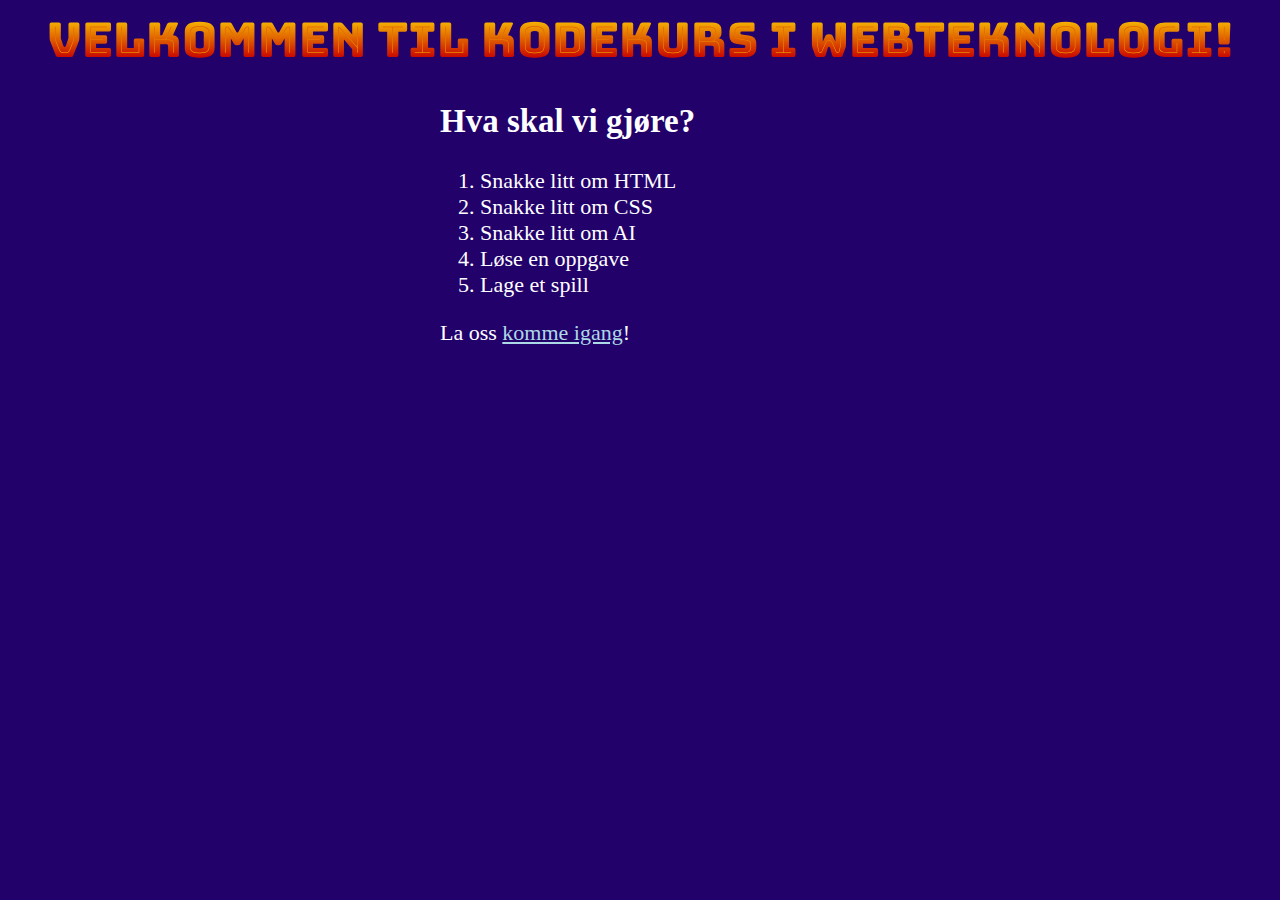
<file: index.html>
<html>
  <head>
      <title>Kodekurs - Webkoding</title>
      <link rel="stylesheet" type="text/css" href="./kurs.css">
      <link rel="preconnect" href="https://fonts.googleapis.com">
      <link rel="preconnect" href="https://fonts.gstatic.com" crossorigin>
      <link href="https://fonts.googleapis.com/css2?family=Bungee+Spice&display=swap" rel="stylesheet">
  </head>
  <body>
    <h1>Velkommen til kodekurs i webteknologi!</h1>
    <div class="innhold">
      <h2>Hva skal vi gjøre?</h2>
      <ol>
        <li>Snakke litt om HTML</li>
        <li>Snakke litt om CSS</li>
        <li>Snakke litt om AI</li>
        <li>Løse en oppgave</li>
        <li>Lage et spill</li>
      </ol>
      <p>La oss <a href="./html/index.html">komme igang</a>!</p>
    </div>
  </body>
</html>
</file>
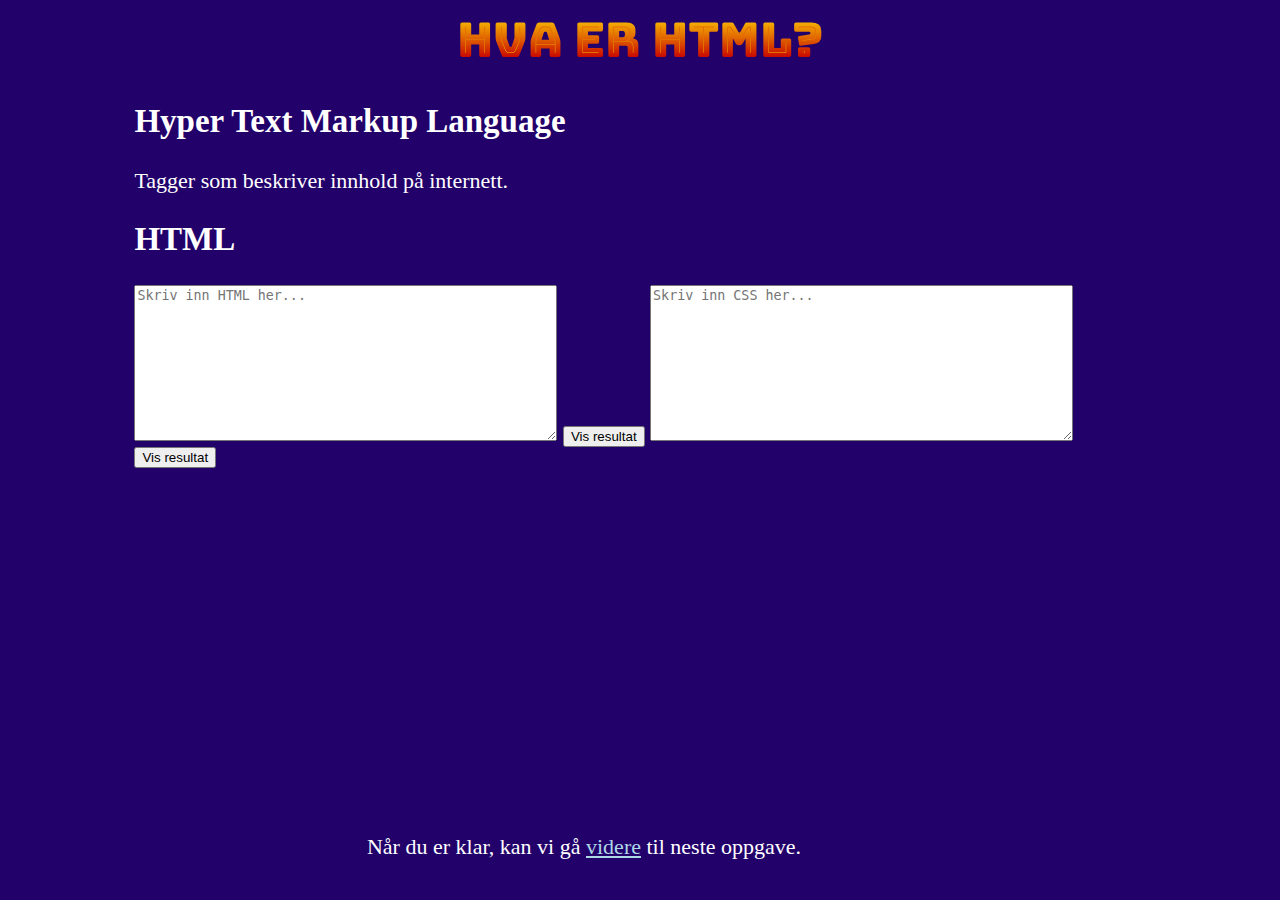
<file: html/index.html>
<html>
  <head>
    <title>Webteknologi - HTML</title>
    <link rel="stylesheet" type="text/css" href="../kurs.css">
    <link rel="preconnect" href="https://fonts.googleapis.com">
    <link rel="preconnect" href="https://fonts.gstatic.com" crossorigin>
    <link href="https://fonts.googleapis.com/css2?family=Bungee+Spice&display=swap" rel="stylesheet">
  </head>
  <body>
    <h1>Hva er HTML?</h1>
    <div class="innhold-stort">
      <h2>Hyper Text Markup Language</h2>

      <p>Tagger som beskriver innhold på internett.</p>
      <h2>HTML</h2>
      <textarea id="htmlInput" placeholder="Skriv inn HTML her..." rows="10" cols="50"></textarea>
      <button onclick="visResultat()">Vis resultat</button>

      <textarea id="cssInput" placeholder="Skriv inn CSS her..." rows="10" cols="50"></textarea>
      <button onclick="visResultat()">Vis resultat</button>
      
      <style id="cssDiv"></style>
      <div id="resultat"></div>
    </div>

    <script>
        function visResultat() {
            const htmlInput = document.getElementById('htmlInput').value;
            const cssInput = document.getElementById('cssInput').value;
            
            const resultatDiv = document.getElementById('resultat');
            resultatDiv.innerHTML = '<style>' + cssInput + '</style>' + htmlInput;
        }
    </script>

    <p class="videre-link">Når du er klar, kan vi gå <a href="../Oppgave1/index.html">videre</a> til neste oppgave.</p>
</html>
</file>
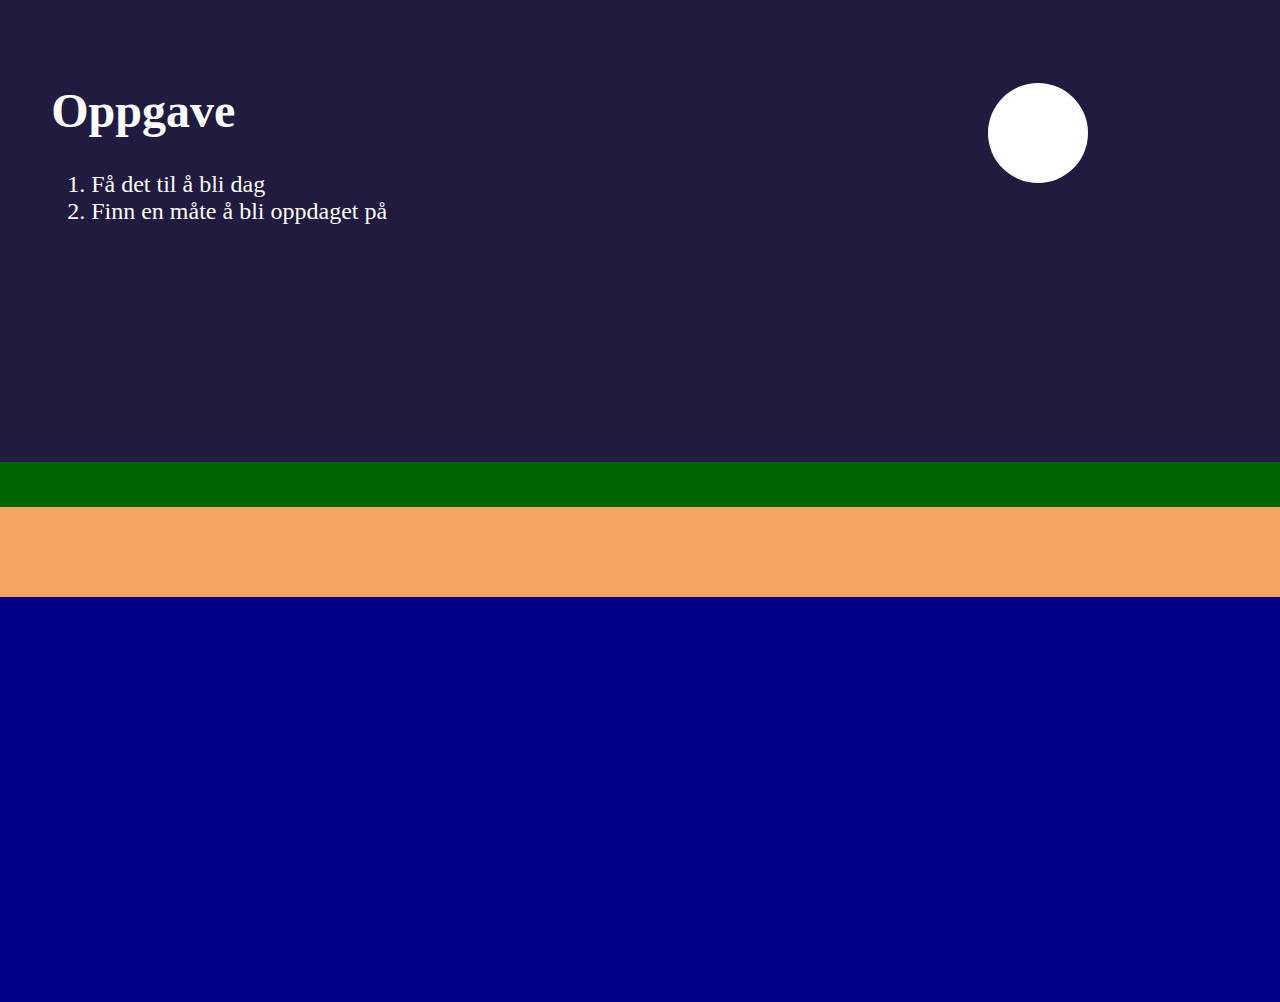
<file: Oppgave1/index.html>
<html>
  <head>
      <title>Home</title>
      <link rel="stylesheet" type="text/css" href="./ødeøy.css">
  </head>
  <body>
      <div class="himmel">
        <h1>Oppgave</h1>
        <ol>
          <li>Få det til å bli dag</li>
          <li>Finn en måte å bli oppdaget på</li>
        </ol>
        <div class="himmellegeme"></div>
      </div>
      <div class="skog"></div>
      <div class="strand">
        
      </div>
      <div class="havet"></div>
  </body>
</html>
</file>
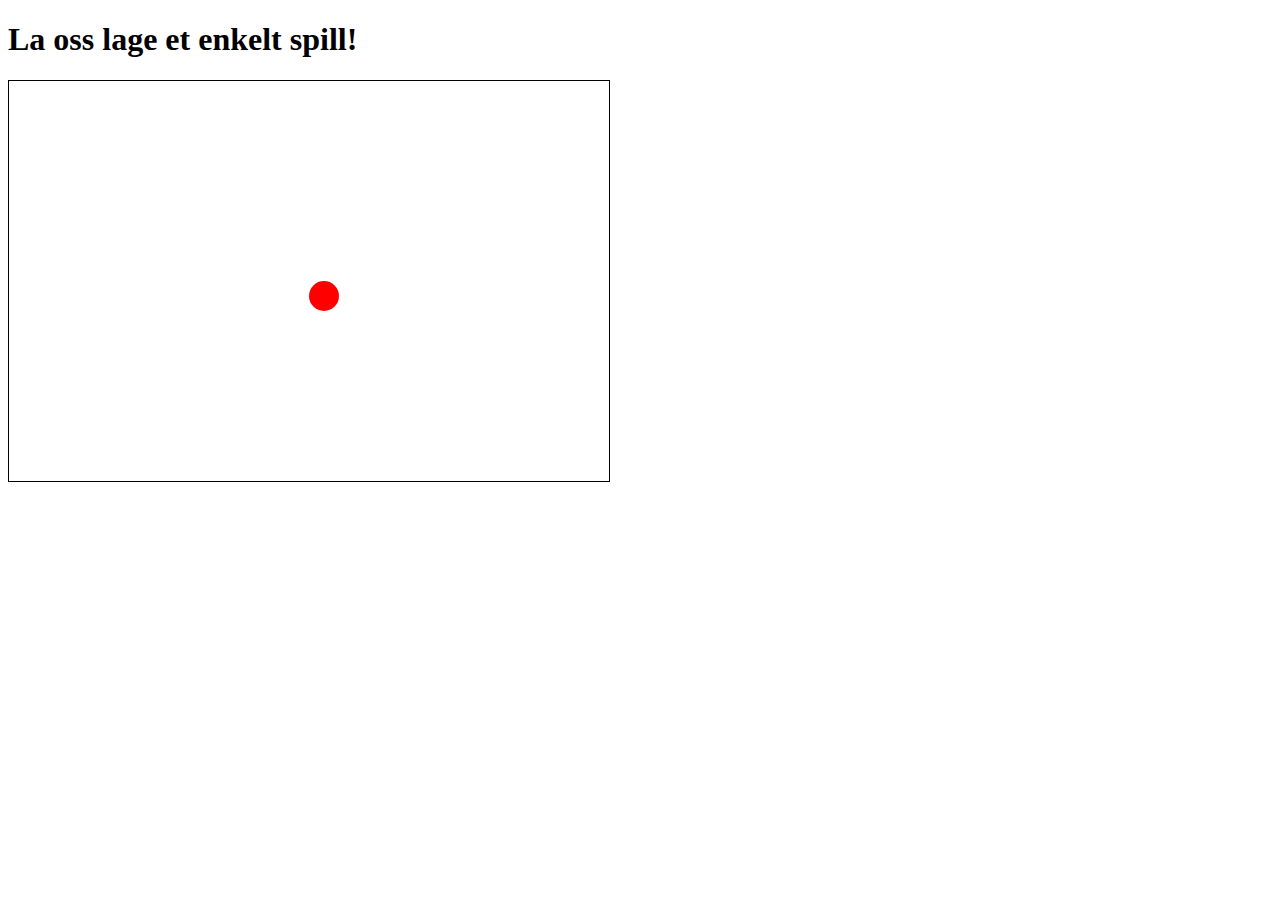
<file: Oppgave2/index.html>
<!DOCTYPE html>
<html lang="en">
<head>
    <meta charset="UTF-8">
    <meta name="viewport" content="width=device-width, initial-scale=1.0">
    <title>Et enkelt spill</title>
    <link rel="stylesheet" type="text/css" href="spill.css">
</head>
<body>
  <h1>La oss lage et enkelt spill!</h1>
  <div id="gameArea"></div>
  <script src="spill.js"></script>
</body>
</html>
</file>
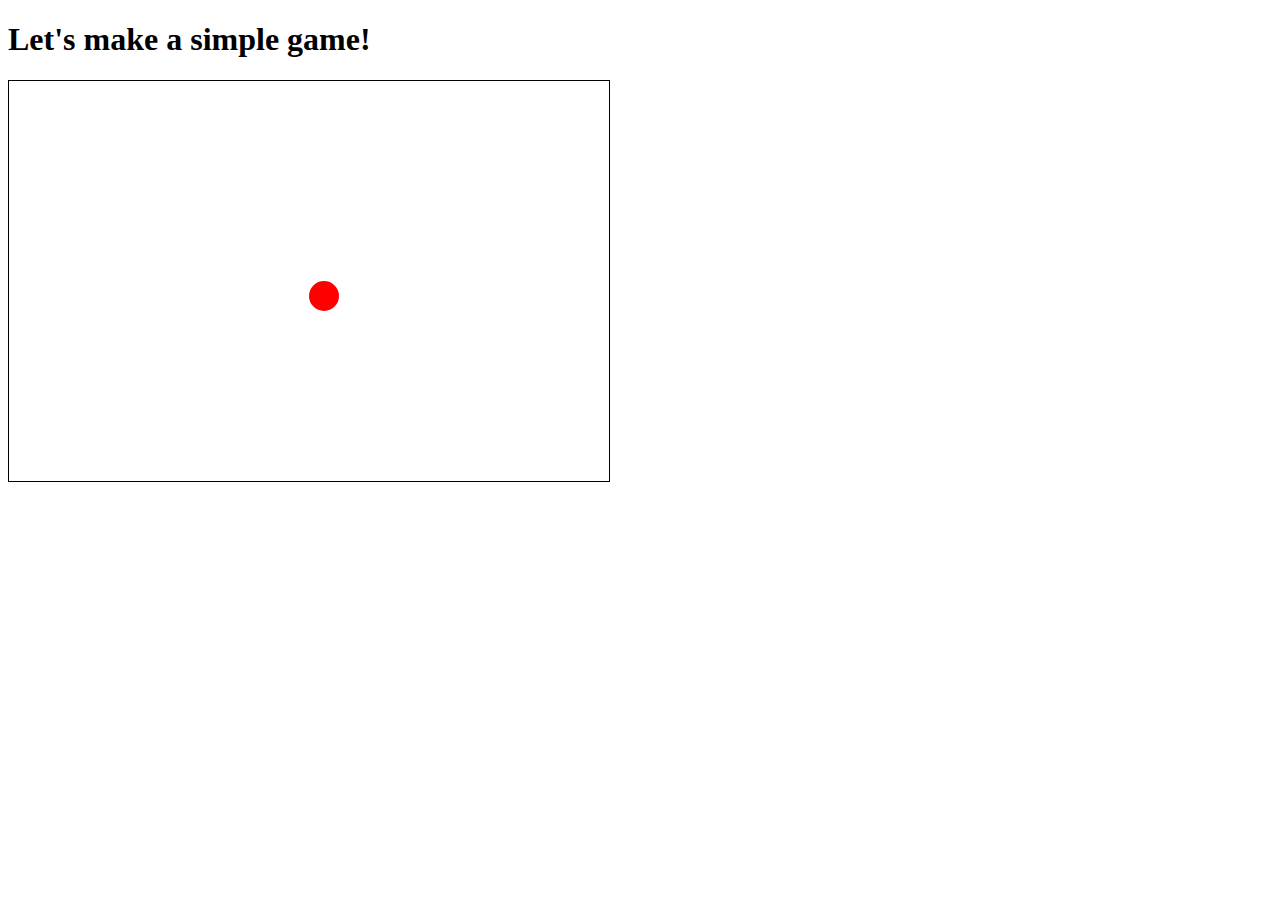
<file: src/Assignment2/index.html>
<!DOCTYPE html>
<html lang="en">
  <head>
    <meta charset="UTF-8" />
    <meta name="viewport" content="width=device-width, initial-scale=1.0" />
    <title>A Simple Game</title>
    <link rel="stylesheet" type="text/css" href="game.css" />
  </head>
  <body>
    <h1>Let's make a simple game!</h1>
    <div id="gameArea"></div>
    <script src="game.js"></script>
  </body>
</html>
</file>
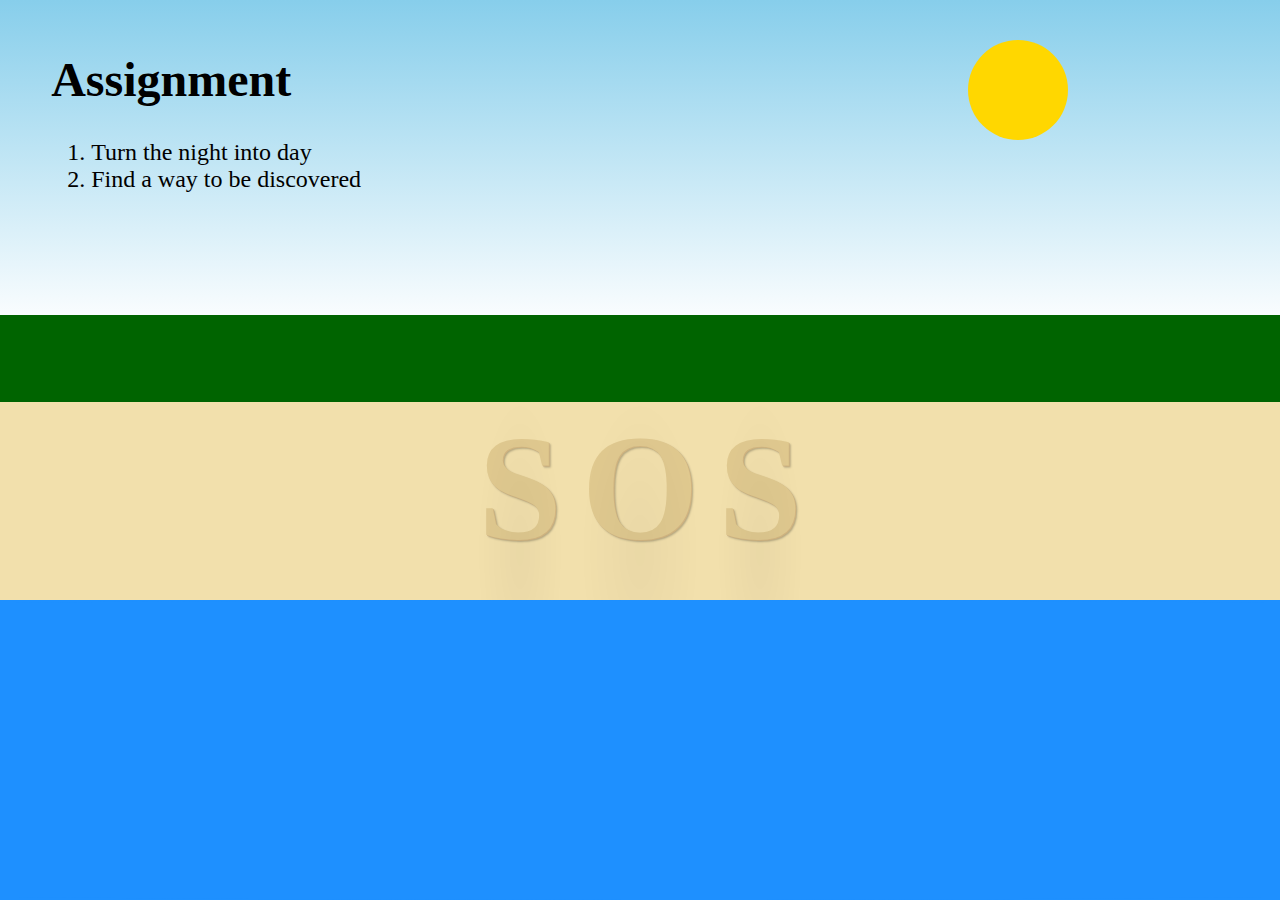
<file: src/Assigment1/løsninger/løsning-1/index.html>
<!DOCTYPE html>
<html lang="no">
  <head>
    <meta charset="UTF-8" />
    <title>Øde Øy</title>
    <!-- Koble til CSS-filen -->
    <link rel="stylesheet" type="text/css" href="./ødeøy.css" />
  </head>
  <body>
    <div class="himmel">
      <h1>Assignment</h1>
      <ol>
        <li>Turn the night into day</li>
        <li>Find a way to be discovered</li>
      </ol>
      <!-- “Sol” -->
      <div class="himmellegeme"></div>
    </div>

    <div class="skog"></div>
    <div class="strand">
      <div class="sos-container">
        <!-- Store bokstaver -->
        <span class="sand-bokstav">S</span>
        <span class="sand-bokstav">O</span>
        <span class="sand-bokstav">S</span>
      </div>
    </div>
    <div class="havet"></div>

    <script>
      // Funksjon for å opprette og animere et fly
      function createAirplane() {
        // Opprett et nytt bildelement for flyet.
        const airplane = document.createElement("div");
        airplane.classList.add("fly");

        // Finn høyden til himmelen og sett en tilfeldig vertikal posisjon for flyet.
        const himmel = document.querySelector(".himmel");
        const himmelHeight = himmel.clientHeight;
        // Anta at flyets høyde er ca. 50px, og plasser innenfor himmelens høyde:
        const topPosition = -Math.floor(Math.random() * 100);
        airplane.style.top = topPosition + "px";

        // Sett flyet til startposisjon (utenfor venstre skjermkant)
        airplane.style.left = "-100px";

        // Legg flyet til i himmelen
        himmel.appendChild(airplane);

        // Etter animasjonen (5s) fjernes flyet automatisk
        setTimeout(() => {
          airplane.remove();
        }, 3000);
      }

      // Opprett et nytt fly med jevne mellomrom (f.eks. hvert 5. sekund)
      setInterval(createAirplane, 5000);
      // Lag ett fly med en gang når siden lastes
      createAirplane();
    </script>
  </body>
</html>
</file>
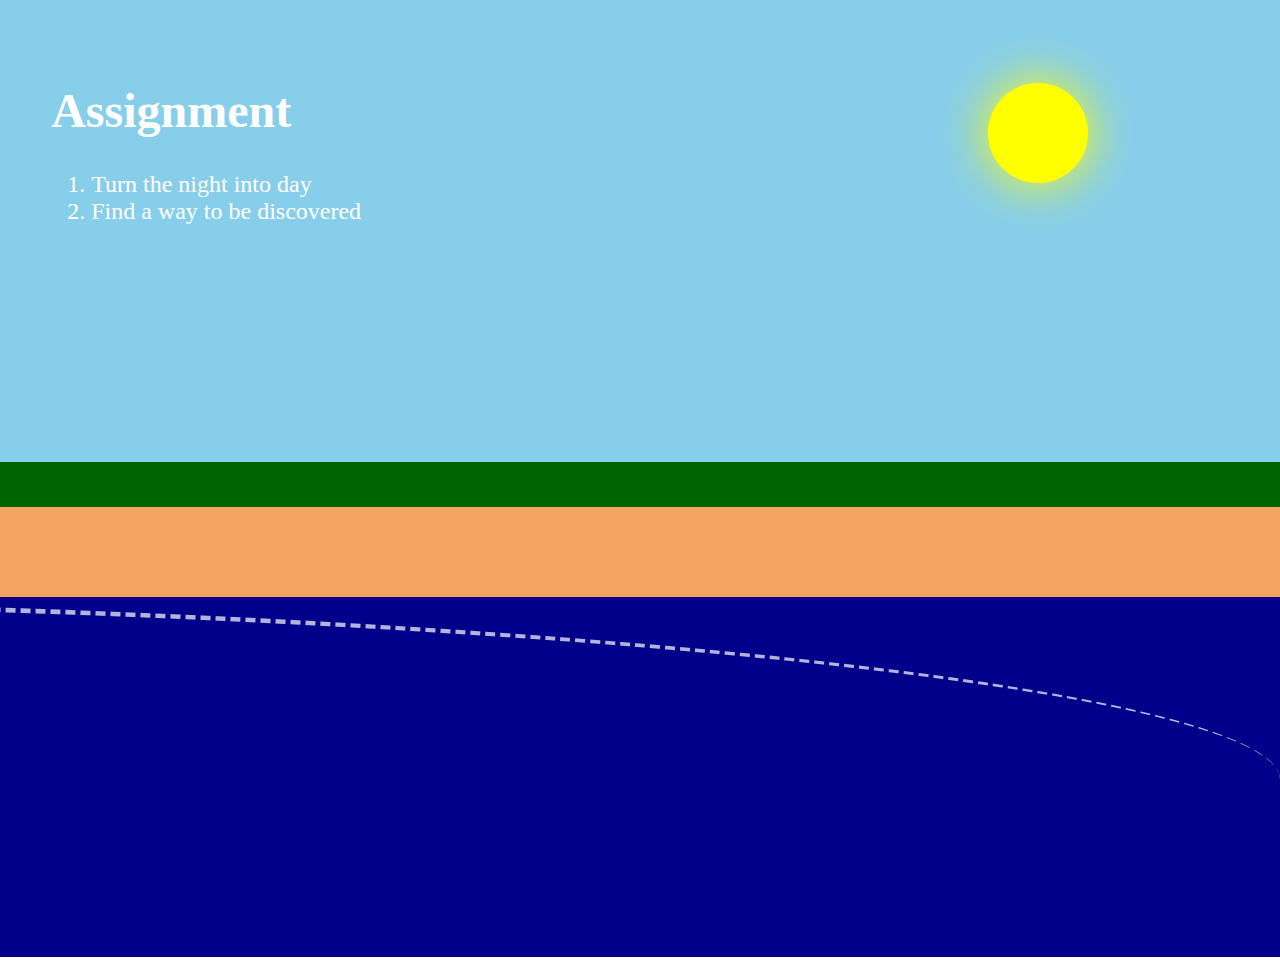
<file: src/Assigment1/løsninger/løsning-2/index.html>
<html>
  <head>
    <title>Home</title>
    <link rel="stylesheet" type="text/css" href="./ødeøy.css" />
  </head>
  <body>
    <div class="himmel">
      <h1>Assignment</h1>
      <ol>
        <li>Turn the night into day</li>
        <li>Find a way to be discovered</li>
      </ol>
      <div class="himmellegeme"></div>
    </div>
    <div class="skog"></div>
    <div class="strand"></div>
    <div class="havet">
      <div class="boat"></div>
      <div class="shark shark1"></div>
      <div class="shark shark2"></div>
      <div class="shark shark3"></div>
    </div>
  </body>
</html>
</file>
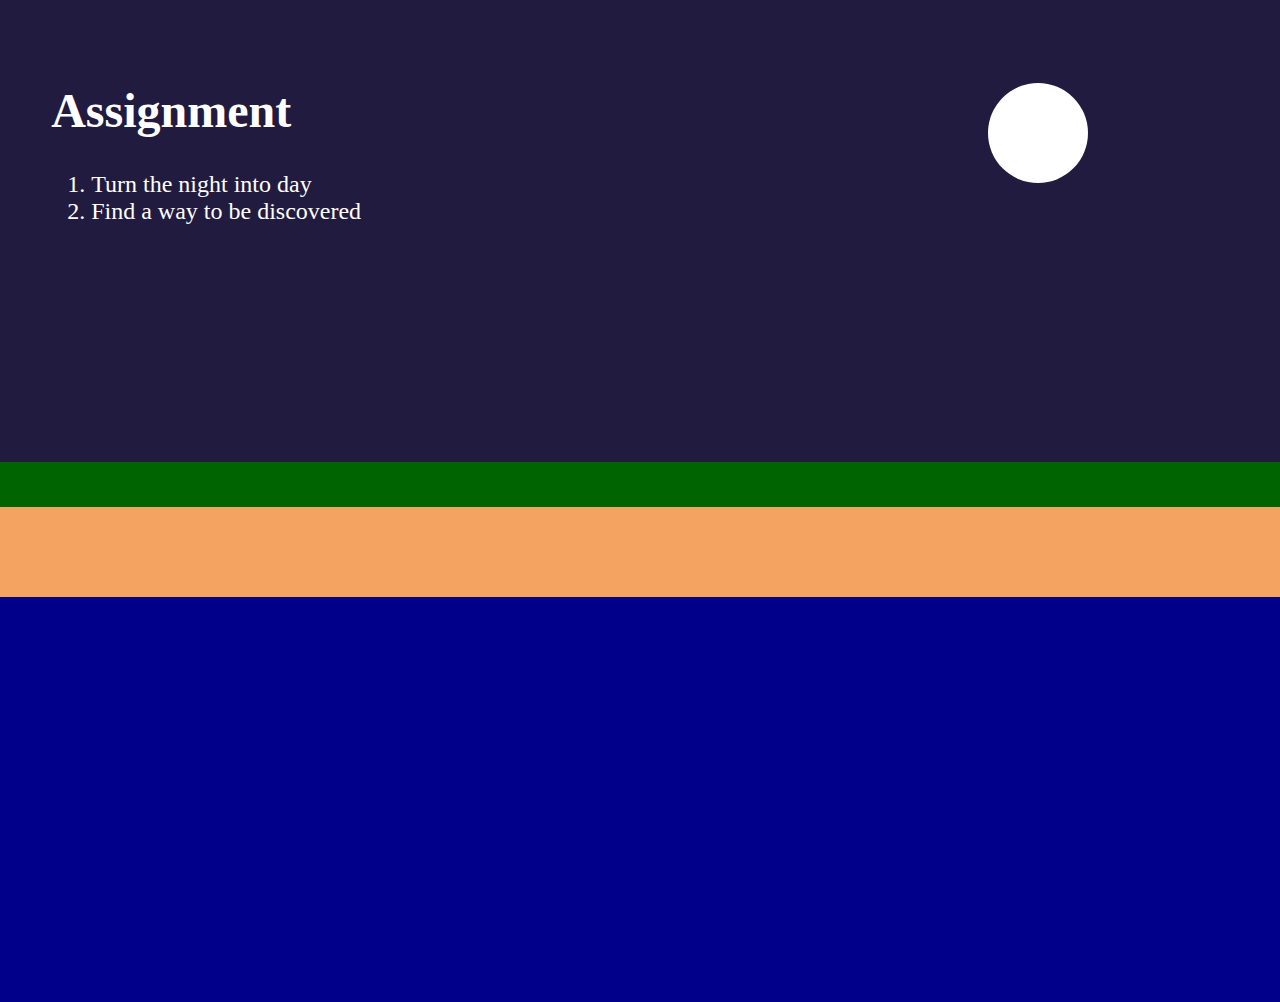
<file: src/Assigment1/løsninger/løsning-3/index.html>
<html>
  <head>
    <title>Home</title>
    <link rel="stylesheet" type="text/css" href="./ødeøy.css" />
  </head>
  <body>
    <div class="himmel">
      <h1>Assignment</h1>
      <ol>
        <li>Turn the night into day</li>
        <li>Find a way to be discovered</li>
      </ol>
      <div class="himmellegeme"></div>
    </div>
    <div class="skog"></div>
    <div class="strand"></div>
    <div class="havet"></div>
  </body>
</html>
</file>
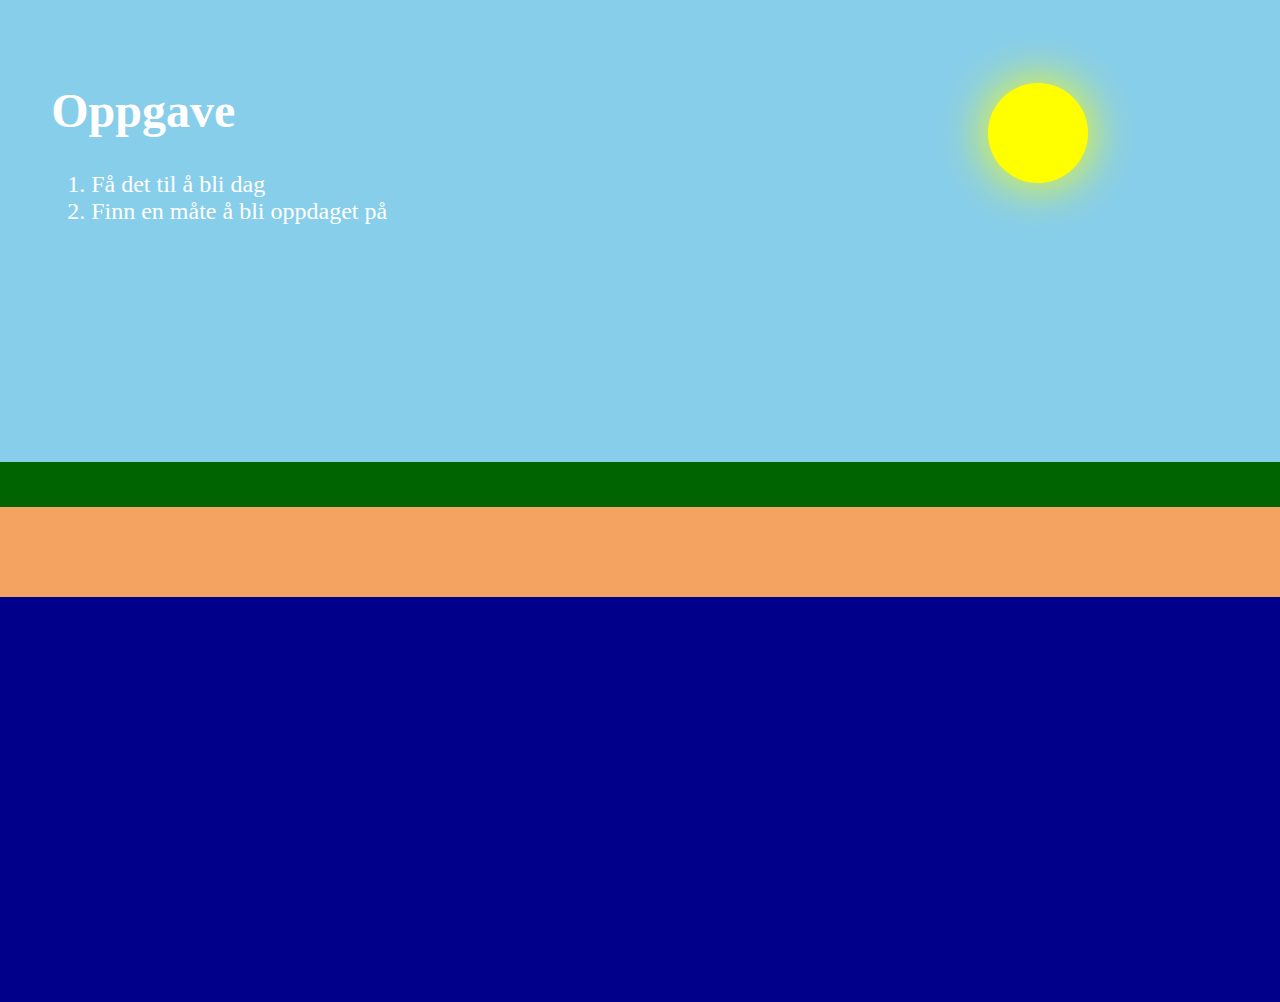
<file: src/Oppgave1/løsninger/løsning-2/index.html>
<html>
  <head>
      <title>Home</title>
      <link rel="stylesheet" type="text/css" href="./ødeøy.css">
  </head>
  <body>
      <div class="himmel">
        <h1>Oppgave</h1>
        <ol>
          <li>Få det til å bli dag</li>
          <li>Finn en måte å bli oppdaget på</li>
        </ol>
        <div class="himmellegeme"></div>
      </div>
      <div class="skog"></div>
      <div class="strand">
        
      </div>
      <div class="havet">
        <div class="boat"></div>
      </div>
  </body>
</html>
</file>
<file: kurs.css>
h1 {
  font-family: "Bungee Spice", sans-serif;
  font-weight: 400;
  font-style: normal;
  text-align: center;
  font-size: 3rem;
}

body {
  background-color: #22016b;
  color: white;
  font-size: 22px;
}

a {
  color: lightblue;
}

.innhold {
  width: 400px;
  margin: 0 auto;
}

.innhold-stort {
  width: 80%;
  margin: 0 auto;
}

.videre-link {
  text-align: center;
  position: absolute;
  bottom: 40px;
  width: 90%;
  margin: 0 auto;
}
</file>
<file: Oppgave1/ødeøy.css>
body {
  padding: 0;
  margin: 0;
  color: white;
  font-size: 24px;
}

.himmel {
  background-color: rgb(32, 27, 63);
  height: 40%;
  position: relative;
  padding: 4%;
}

.himmellegeme {
  background-color: white;
  position: absolute;
  top: 18%;
  right: 15%;
  height: 100px;
  width: 100px;
  border-radius: 50%;
}

.skog {
  background-color: darkgreen;
  height: 5%;
}

.strand {
  background-color: sandybrown;
  height: 10%;
  z-index: 1;
}

.havet {
  background-color: darkblue;
  height: 45%;
  overflow-x: clip;
  position: relative; /* Needed for absolute positioning of pseudo-elements */
  z-index: 1;
}

.havet::before {
  content: "";
  position: absolute;
  top: 0; /* Start from below */
  left: -200%;
  width: 500%; /* Cover the full width of .havet */
  height: 100%; /* Extend vertically for the animation */
  background-color: darkblue;
  border-radius: 70%;
  animation: wave 5s infinite linear, moveWaves 8s infinite linear;
  z-index: 10;
}

@keyframes wave {
  0%, 100% {
    border-radius: 30% 30% 70% 70%;
    left: -400%;
  }
  50% {
    border-radius: 40% 40% 60% 60%;
    left: 0%;
  }
}


@keyframes moveWaves {
  0%, 100% {
    top: -10%;
  }
  50% {
    top: 0;
  }
}

.strand {
  background-color: sandybrown;
  height: 10%;
  /* Adjustments for smoother transition to waves can be added here if necessary */
}
</file>
<file: Oppgave2/spill.css>
#gameArea {
  width: 600px;
  height: 400px;
  border: 1px solid #000;
  position: relative;
  overflow: hidden;
}
</file>
<file: src/Assignment2/game.css>
#gameArea {
  width: 600px;
  height: 400px;
  border: 1px solid #000;
  position: relative;
  overflow: hidden;
}
</file>
<file: src/Assigment1/løsninger/løsning-1/ødeøy.css>
body {
  padding: 0;
  margin: 0;
  color: black;
  font-size: 24px;
  height: 100%;
  position: absolute;
  top: 0;
  bottom: 0;
  right: 0;
  left: 0;
}

.himmel {
  background-color: rgb(32, 27, 63);
  height: 30%;
  position: relative;
  padding: 4%;
}

.himmellegeme {
  background-color: white;
  position: absolute;
  top: 18%;
  right: 15%;
  height: 100px;
  width: 100px;
  border-radius: 50%;
}

.skog {
  background-color: darkgreen;
  height: 10%;
  position: absolute;
  bottom: 55%;
  width: 100%;
}

.strand {
  height: 15%;
  z-index: 1;
  bottom: 22%;
  position: absolute;
  background-color: #fffacd; /* Lys sandfarge */
}

.havet {
  background-color: #1e90ff;
  height: 20%;
  bottom: 0;
  overflow-x: clip;
  position: absolute; /* Needed for absolute positioning of pseudo-elements */
  z-index: 1;
}

.havet::before {
  content: "";
  position: absolute;
  top: 0; /* Start from below */
  left: -200%;
  width: 500%; /* Cover the full width of .havet */
  height: 100%; /* Extend vertically for the animation */
  background-color: #1e90ff;
  border-radius: 70%;
  animation: wave 5s infinite linear, moveWaves 8s infinite linear;
  z-index: 10;
}

@keyframes wave {
  0%,
  100% {
    border-radius: 30% 30% 70% 70%;
    left: -400%;
  }
  50% {
    border-radius: 40% 40% 60% 60%;
    left: 0%;
  }
}

@keyframes moveWaves {
  0%,
  100% {
    top: -10%;
  }
  50% {
    top: 0;
  }
}

/* Eksempel på en sandfarget bakgrunn */
.strand {
  width: 100%;
  height: 300px;
  background: #f2e0ac; /* Sandfarge */
  /* Evt. legg inn en bakgrunnstekstur: 
     background: url("sand-texture.jpg") no-repeat center/cover; 
  */
  display: flex;
  justify-content: center;
}

/* Container som holder bokstavene samlet */
.sos-container {
  display: flex;
  gap: 20px; /* litt mellomrom mellom bokstavene */
}

/* Store bokstaver som skal se “risset” i sanden ut */
.sand-bokstav {
  font-size: 150px;
  font-weight: bold;
  color: #e0c98f; /* Lysere sandfarge – bokstavene blandes litt i sanden */
  position: relative;
  /* Tekstskygge for å simulere litt “dybde” */
  text-shadow: 1px 1px 0 #d2b581, /* en anelse mørkere sandfarge */ 2px 2px 2px rgba(0, 0, 0, 0.25); /* litt myk skygge */
}

/* Eksempel: Legg til en liten “fordypningseffekt” ved å bruke en slags indre skygge. 
   Dette krever litt triks med ::after- eller ::before-pseudoelement.  
*/
.sand-bokstav::before {
  content: "";
  position: absolute;
  inset: 0; /* fyller hele bokstavenes område */
  background: radial-gradient(rgba(0, 0, 0, 0.1), transparent 70%);
  opacity: 0.3;
  mix-blend-mode: multiply; /* gjør at det blander seg med bokstavene under */
  pointer-events: none;
}

/* 1) Gjør det til dag ved å bruke lyse farger */

.himmel {
  /* Lyseblå himmel */
  background: linear-gradient(to bottom, #87ceeb, #ffffff);
  width: 100%;
  height: 260px;
  position: relative;
  overflow: hidden;
  margin: 0 auto;
  padding-top: 20px;
}

/* “Sol” */
.himmellegeme {
  width: 100px;
  height: 100px;
  background-color: #ffd700; /* Gullfarge som kan illudere sol */
  border-radius: 50%;
  position: absolute;
  top: 40px;
  left: 70%;
}

/* Havet */
.havet {
  background-color: #1e90ff; /* Havblå */
  width: 100%;
  height: 300px;
}

/* 2) Blinkende tekst for å bli oppdaget */
.signal {
  position: absolute;
  top: 150px; /* Juster etter ønske */
  left: 50%;
  transform: translateX(-50%);
  font-size: 28px;
  font-weight: bold;
  color: red;
  background-color: rgba(255, 255, 255, 0.8);
  padding: 10px;
  border-radius: 8px;
  animation: blink 1s infinite;
}

/* Animasjon for blinking */
@keyframes blink {
  0%,
  100% {
    opacity: 1;
  }
  50% {
    opacity: 0;
  }
}

.fly {
  position: absolute;
  /* Animasjonen gjør at flyet flyr fra venstre til høyre over skjermen */
  animation: fly-across 2s linear forwards;
}

/* CSS for flyet */
.fly {
  position: relative;
  width: 20px;
  height: 3px;
  background: #333;
  border-radius: 5px;
}

/* Øverste vinge */
.fly::before {
  content: "";
  position: absolute;
  top: -4px;
  left: 4px;
  width: 10px;
  height: 2px;
  background: #333;
  border-radius: 2px;
  transform: rotate(60deg);
}

/* Nederste vinge */
.fly::after {
  content: "";
  position: absolute;
  bottom: -4px;
  left: 4px;
  width: 10px;
  height: 2px;
  background: #333;
  border-radius: 2px;
  transform: rotate(-60deg);
}

/* Definerer flyets bevegelse fra venstre til høyre */
@keyframes fly-across {
  0% {
    transform: translateX(0);
  }
  100% {
    transform: translateX(120vw);
  }
}
</file>
<file: src/Assigment1/løsninger/løsning-2/ødeøy.css>
body {
  padding: 0;
  margin: 0;
  color: white;
  font-size: 24px;
}

.himmel {
  background-color: rgb(135, 206, 235); /* Lys blå farge for daghimmel */
  height: 40%;
  position: relative;
  padding: 4%;
}

.himmellegeme {
  background-color: yellow; /* Gul farge for solen */
  position: absolute;
  top: 18%;
  right: 15%;
  height: 100px;
  width: 100px;
  border-radius: 50%;
  box-shadow: 0 0 50px yellow;
  animation: moveSun 1200s linear infinite;
}

@keyframes moveSun {
  0% {
    left: -10px;
  }
  100% {
    left: 100%;
  }
}

.skog {
  background-color: darkgreen;
  height: 5%;
}

.strand {
  background-color: sandybrown;
  height: 10%;
  z-index: 1;
}

.havet {
  background-color: darkblue;
  height: 40%;
  overflow-x: clip;
  position: relative;
  z-index: 1;
  bottom: 0;
}

/* Bølger i havet */
.havet::before {
  content: "";
  position: absolute;
  opacity: 0.7;
  top: 0;
  left: -200%;
  width: 300%;
  height: 100%;
  border-top: 5px dashed white;
  background-color: darkblue;
  border-radius: 70%;
  animation: wave 5s infinite ease-out, moveWaves 8s infinite linear;
  z-index: 10;
}

@keyframes wave {
  0%,
  100% {
    border-radius: 30% 30% 70% 70%;
    left: -400%;
    top: -200px;
  }
  50% {
    border-radius: 40% 40% 60% 60%;
    left: 0%;
    top: 200px;
  }
}

@keyframes moveWaves {
  0%,
  100% {
    top: -10%;
  }
  50% {
    top: 0;
  }
}

/* Båten */
.boat {
  position: absolute;
  bottom: 30%;
  left: -100px;
  width: 100px;
  height: 20px; /* Gjør båten flatere */
  background-color: #8b4513; /* Mørk brun farge for båten */
  border-radius: 10px 10px 0 0; /* Runde hjørner på toppen */
  animation: moveBoat 120s linear infinite;
  z-index: 100; /* Sørg for at båten er over bølgene */
}

.boat::before {
  content: "";
  position: absolute;
  top: -50px; /* Plasser seilet over båten */
  left: 50%;
  transform: translateX(-50%);
  width: 0;
  height: 0;
  border-left: 20px solid transparent;
  border-right: 20px solid transparent;
  border-bottom: 50px solid white; /* Hvitt seil */
}

.boat::after {
  content: "";
  position: absolute;
  top: -30px; /* Plasser masten */
  left: 50%;
  transform: translateX(-50%);
  width: 5px;
  height: 30px;
  background-color: #8b4513; /* Mørk brun farge for masten */
}

@keyframes moveBoat {
  0% {
    left: -100px;
  }
  100% {
    left: 100%;
  }
}
/********** HAI-BASIS **********/
.shark {
  position: absolute;
  left: -150px; /* Starter utenfor skjermen til venstre */
  width: 80px;
  height: 20px;
  background-color: #0000aa; /* Fargen på haien */
  border-radius: 40%; /* Litt avrunding */
  z-index: 50;

  /* Animajon: Grunnanimasjon (kan variere for hver hai) */
  animation: swimShark 2s linear infinite;
}

/* Halefinne (bak) */
.shark::after {
  content: "";
  position: absolute;
  bottom: 0;
  left: -10px;
  width: 0;
  height: 0;
  border-top: 10px solid transparent;
  border-bottom: 10px solid transparent;
  transform: rotate(180deg);
  border-right: 10px solid #0000aa; /* Trekant for halen */
}

/* Ryggfinne (topp) */
.shark::before {
  content: "";
  position: absolute;
  top: -20px;
  left: 40px;
  width: 0;
  height: 0;
  border-left: 8px solid transparent;
  border-right: 8px solid transparent;
  border-bottom: 20px solid #aaa; /* Ryggfinne */
}

/* Grunnleggende animasjon for en hai som "svømmer" */
@keyframes swimShark {
  0% {
    left: -150px; /* Utenfor venstre kant */
    bottom: 15%;
  }
  50% {
    bottom: 20%; /* Liten bølgebevegelse opp midtveis */
  }
  100% {
    left: 100%; /* Svømmer til høyre */
    bottom: 15%; /* ...og ned igjen */
  }
}

/********** FORSKJELLIGE HAIER **********/
/* Hai 1 */
.shark1 {
  /* Arver alt fra .shark, men kan overstyre litt */
  animation-duration: 25s; /* Svømmer litt raskere */
  animation-delay: 0s; /* Starter med en gang */
  bottom: 15%;
}

/* Hai 2 */
.shark2 {
  animation-duration: 35s; /* Svømmer litt saktere */
  animation-delay: 5s; /* Venter 5 sek før den dukker opp */
  bottom: 12%; /* Litt lavere i vannet */
}

/* Hai 3 */
.shark3 {
  animation-duration: 30s; /* Midt i mellom */
  animation-delay: 10s; /* Venter 10 sek før start */
  bottom: 18%; /* Litt høyere i vannet */
}
</file>
<file: src/Assigment1/løsninger/løsning-3/ødeøy.css>
body {
  padding: 0;
  margin: 0;
  color: white;
  font-size: 24px;
}

.himmel {
  background-color: rgb(32, 27, 63);
  height: 40%;
  position: relative;
  padding: 4%;
}

.himmellegeme {
  background-color: white;
  position: absolute;
  top: 18%;
  right: 15%;
  height: 100px;
  width: 100px;
  border-radius: 50%;
}

.skog {
  background-color: darkgreen;
  height: 5%;
}

.strand {
  background-color: sandybrown;
  height: 10%;
  z-index: 1;
}

.havet {
  background-color: darkblue;
  height: 45%;
  overflow-x: clip;
  position: relative; /* Needed for absolute positioning of pseudo-elements */
  z-index: 1;
}

.havet::before {
  content: "";
  position: absolute;
  top: 0; /* Start from below */
  left: -200%;
  width: 500%; /* Cover the full width of .havet */
  height: 100%; /* Extend vertically for the animation */
  background-color: darkblue;
  border-radius: 70%;
  animation: wave 5s infinite linear, moveWaves 8s infinite linear;
  z-index: 10;
}

@keyframes wave {
  0%, 100% {
    border-radius: 30% 30% 70% 70%;
    left: -400%;
  }
  50% {
    border-radius: 40% 40% 60% 60%;
    left: 0%;
  }
}


@keyframes moveWaves {
  0%, 100% {
    top: -10%;
  }
  50% {
    top: 0;
  }
}

.strand {
  background-color: sandybrown;
  height: 10%;
  /* Adjustments for smoother transition to waves can be added here if necessary */
}
</file>
<file: src/Oppgave1/løsninger/løsning-2/ødeøy.css>
body {
  padding: 0;
  margin: 0;
  color: white;
  font-size: 24px;
}

.himmel {
  background-color: rgb(135, 206, 235); /* Lys blå farge for daghimmel */
  height: 40%;
  position: relative;
  padding: 4%;
}

.himmellegeme {
  background-color: yellow; /* Gul farge for solen */
  position: absolute;
  top: 18%;
  right: 15%;
  height: 100px;
  width: 100px;
  border-radius: 50%;
  box-shadow: 0 0 50px yellow;
  animation: moveSun 600s linear infinite;
}

@keyframes moveSun {
  0% {
    left: -10px;
  }
  100% {
    left: 100%;
  }
}

.skog {
  background-color: darkgreen;
  height: 5%;
}

.strand {
  background-color: sandybrown;
  height: 10%;
  z-index: 1;
}

.havet {
  background-color: darkblue;
  height: 45%;
  overflow-x: clip;
  position: relative;
  z-index: 1;
}

.havet::before {
  content: "";
  position: absolute;
  top: 0;
  left: -200%;
  width: 500%;
  height: 100%;
  background-color: darkblue;
  border-radius: 70%;
  animation: wave 5s infinite linear, moveWaves 8s infinite linear;
  z-index: 10;
}

@keyframes wave {
  0%, 100% {
    border-radius: 30% 30% 70% 70%;
    left: -400%;
  }
  50% {
    border-radius: 40% 40% 60% 60%;
    left: 0%;
  }
}

@keyframes moveWaves {
  0%, 100% {
    top: -10%;
  }
  50% {
    top: 0;
  }
}

.boat {
  position: absolute;
  bottom: 20%;
  left: -100px;
  width: 100px;
  height: 20px; /* Gjør båten flatere */
  background-color: #8B4513; /* Mørk brun farge for båten */
  border-radius: 10px 10px 0 0; /* Runde hjørner på toppen */
  animation: moveBoat 10s linear infinite;
  z-index: 100; /* Sørg for at båten er over bølgene */
}

.boat::before {
  content: "";
  position: absolute;
  top: -50px; /* Plasser seilet over båten */
  left: 50%;
  transform: translateX(-50%);
  width: 0;
  height: 0;
  border-left: 20px solid transparent;
  border-right: 20px solid transparent;
  border-bottom: 50px solid white; /* Hvitt seil */
}

.boat::after {
  content: "";
  position: absolute;
  top: -30px; /* Plasser masten */
  left: 50%;
  transform: translateX(-50%);
  width: 5px;
  height: 30px;
  background-color: #8B4513; /* Mørk brun farge for masten */
}

@keyframes moveBoat {
  0% {
    left: -100px;
  }
  100% {
    left: 100%;
  }
}
</file>
